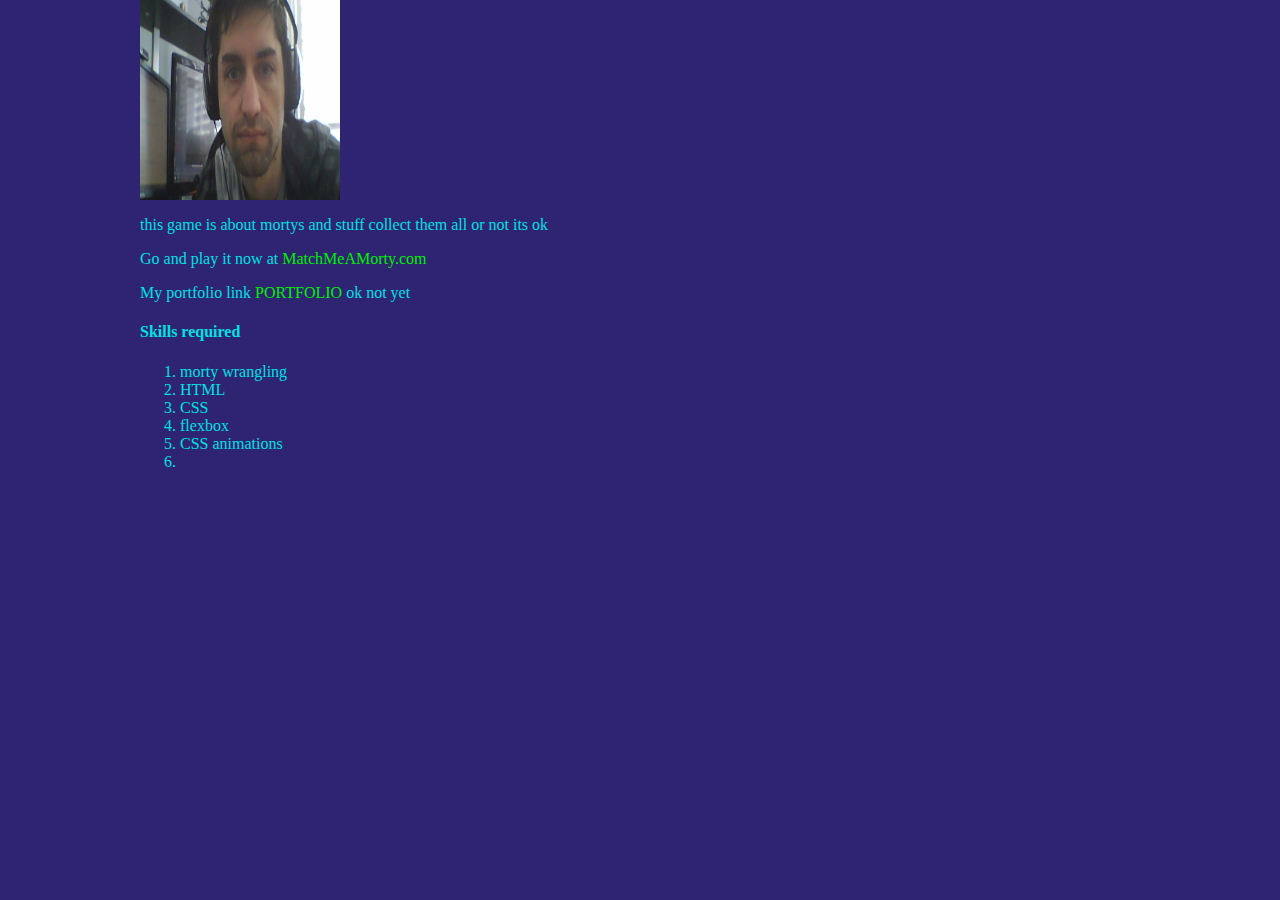
<file: about.html>
<!DOCTYPE html>
<html lang="en">
<head>
    <meta charset="UTF-8">
    <title>About Morty Match</title>
    <link rel="stylesheet" href="style.css">
</head>
<body class="about-page">
    <div class="me">
        <img src="image/me.jpg" alt="">
    </div>
    <div>
        <p>this game is about mortys and stuff collect them all or not its ok</p>
        <p>Go and play it now at <a href="index.html">MatchMeAMorty.com</a></p>
        <p>My portfolio link <a href="#">PORTFOLIO</a> ok not yet</p>
    </div>
    <div>
        <h4>Skills required</h4>
        <ol>
            <li>morty wrangling</li>
            <li>HTML</li>
            <li>CSS</li>
            <li>flexbox</li>
            <li>CSS animations</li>
            <li></li>
        </ol>
    </div>
</body>
</html>
</file>
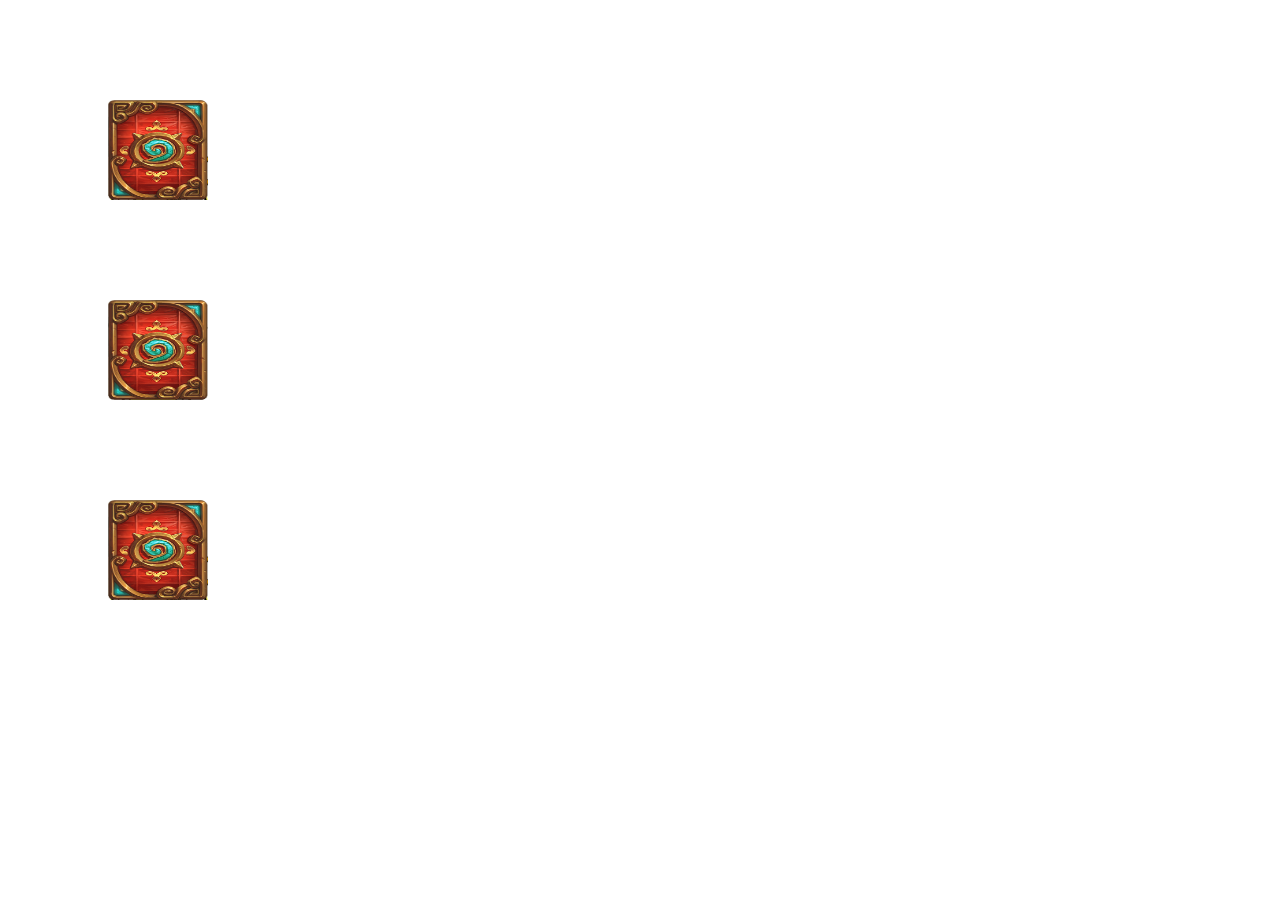
<file: protocard.html>
<!DOCTYPE html>
<html lang="en">
<head>
    <meta charset="UTF-8">
    <script src="https://code.jquery.com/jquery-2.1.4.js"></script>
    <title>Title</title>
    <script>
        var play = true;
        var secondcard = false;
        var firstcardid = null;

        $(document).ready(function(){
            $(".card").click(function(){
                if(play){
                    flipCard(this, secondcard);
                }
            })
        })

        function flipCard(targ, card2){
            //console.log(card2);
            if(!card2){
                $(targ).find(".back").addClass("flipback");
                firstcardid = targ;
                secondcard = true;
            }
            else{
                play = false;
                $(targ).find(".back").addClass("flipback");
                console.log($(targ).find("img").attr("src") == $(firstcardid).find("img").attr("src"));

                setTimeout(function(){
                    $(targ).find(".back").removeClass("flipback");
                    $(firstcardid).find(".back").removeClass("flipback");
                    firstcardid = null;
                    secondcard = false;

                    play = true;
                }, 1500);
            }
        }

    </script>
    <style>
        .card{
            position: relative;
            height: 100px;
            width: 100px;
            margin: 100px;
        }
        .front, .back{
            position: absolute;
            height: 100%;
            width: 100%;
        }

        .card div img{
            position: absolute;
            top:0;
            left: 0;
            width: 100%;
            height: 100%;
            transition-duration: 1s;
        }

        .front{
            ktransform: rotateY(90deg);
        }

        .flipback{
            transform: rotateX(90deg);
            transform-style: preserve-3d;
            transition: transform .10s linear;
        }
        .flip2{
            transform: rotateY(90deg);
            transition-duration: 1s;
        }
    </style>
</head>
<body>
    <div class="card">
        <div class="front">
            <img src="image/morty1.png" alt="">
        </div>
        <div class="back">
            <img src="image/cardback.png" alt="">
        </div>
    </div>
    <div class="card">
        <div class="front">
            <img src="image/morty2.png" alt="">
        </div>
        <div class="back">
            <img src="image/cardback.png" alt="">
        </div>
    </div>
    <div class="card">
        <div class="front">
            <img src="image/morty1.png" alt="">
        </div>
        <div class="back">
            <img src="image/cardback.png" alt="">
        </div>
    </div>

</body>
</html>
</file>
<file: style.css>
/*   color palette used http://paletton.com/#uid=53i0u0kllll5c31er8wsfBwLsRY    */
body{
    box-sizing: border-box;
    max-width: 1000px;
    margin: auto;
    color: #00E2E2;
}
.morty-bg{
    background: #162929 url("image/background1.png") no-repeat fixed center;
}

.reset {
    padding: 15px 15px;
    font-size: 18px;
    text-align: center;
    cursor: pointer;
    outline: none;
    color: #00E2E2;
    border: 1px solid black;
    background-color: #162929;

    border-radius: 15px;
    box-shadow: 0 3px #000000;
}

.reset:hover {background-color: #2754bc
}

.reset:active {
    background-color: #2754bc;
    box-shadow: 0 0px #000;
    transform: translateY(4px);
}

.win{
    color: #00F100;
    font-family: 'Margarine', cursive;
    font-size: 120px;
    margin: -9px 140px 0 0;
    text-transform: capitalize;
}
/*header items*/
.header{
    height: 10vh;
    display: flex;
    flex-flow: row nowrap;
    margin-bottom: 30px;
}
.logo{
    width: 20%;
    background-size: 100% 100%;
}
.logo img{
    width: 75%;
    height: 100%;
    animation: spin 15s infinite linear;
}
@keyframes spin{
    0%{-webkit-transform:rotate(0deg);transform: rotate(0deg)}
    100%{-webkit-transform:rotate(359deg);transform:rotate(359deg)}
}
.navbar{
    width: 20%;
}
.navbar ul li{
    display: inline-block;
}
a{
    text-decoration: none;
    color: #00F100;
}
.title{
    width: 60%;
    text-align: center;
    font-family: 'Margarine', cursive;
    font-size: 50px;
    color: #00E2E2;
}
/*main game items*/
.main-area{
    display: flex;
    flex-flow: row nowrap;
}
.stats-area{
    display: flex;
    flex-flow: column wrap;
    margin-top: 7%;
    justify-content: flex-start;
    align-items: center;
    width: 20%;

    height: 80vh;
}
.stats-area div{
    height: auto;
    width: 100%;
    text-align: center;
}

#game-area{
    display: flex;
    flex-flow: row wrap;
    justify-content: center;
    align-items: flex-start;
    align-content: flex-start;
    width: 80%;
    height: 80vh;
}
/*card items*/
.card{
    display: inline-block;
    /*6 cards with 3 rows*/
    width: 15%;
    height: 23%;
    position: relative;
    margin: 5px;
    overflow: hidden;
}

.card div img{
    position: absolute;
    top: 0;
    left: 0;
    height: 100%;
    width: 100%;
    border-radius: 10px;
}


.front, .back{
    position: absolute;
    height: 100%;
    width: 100%;
}
/*for card flip transition targets the img element directly*/
.flip{
    transition-duration: .5s;
}
.flip{
    transition-duration: .5s;
    transform : rotateY(90deg);
}

/*about page css*/
.about-page{
    background-color: #2E2472 ;
}

.me{
    width: 200px;
    height: 200px;
}
.me img{
    height: 100%;
    width: 100%;
}
</file>
